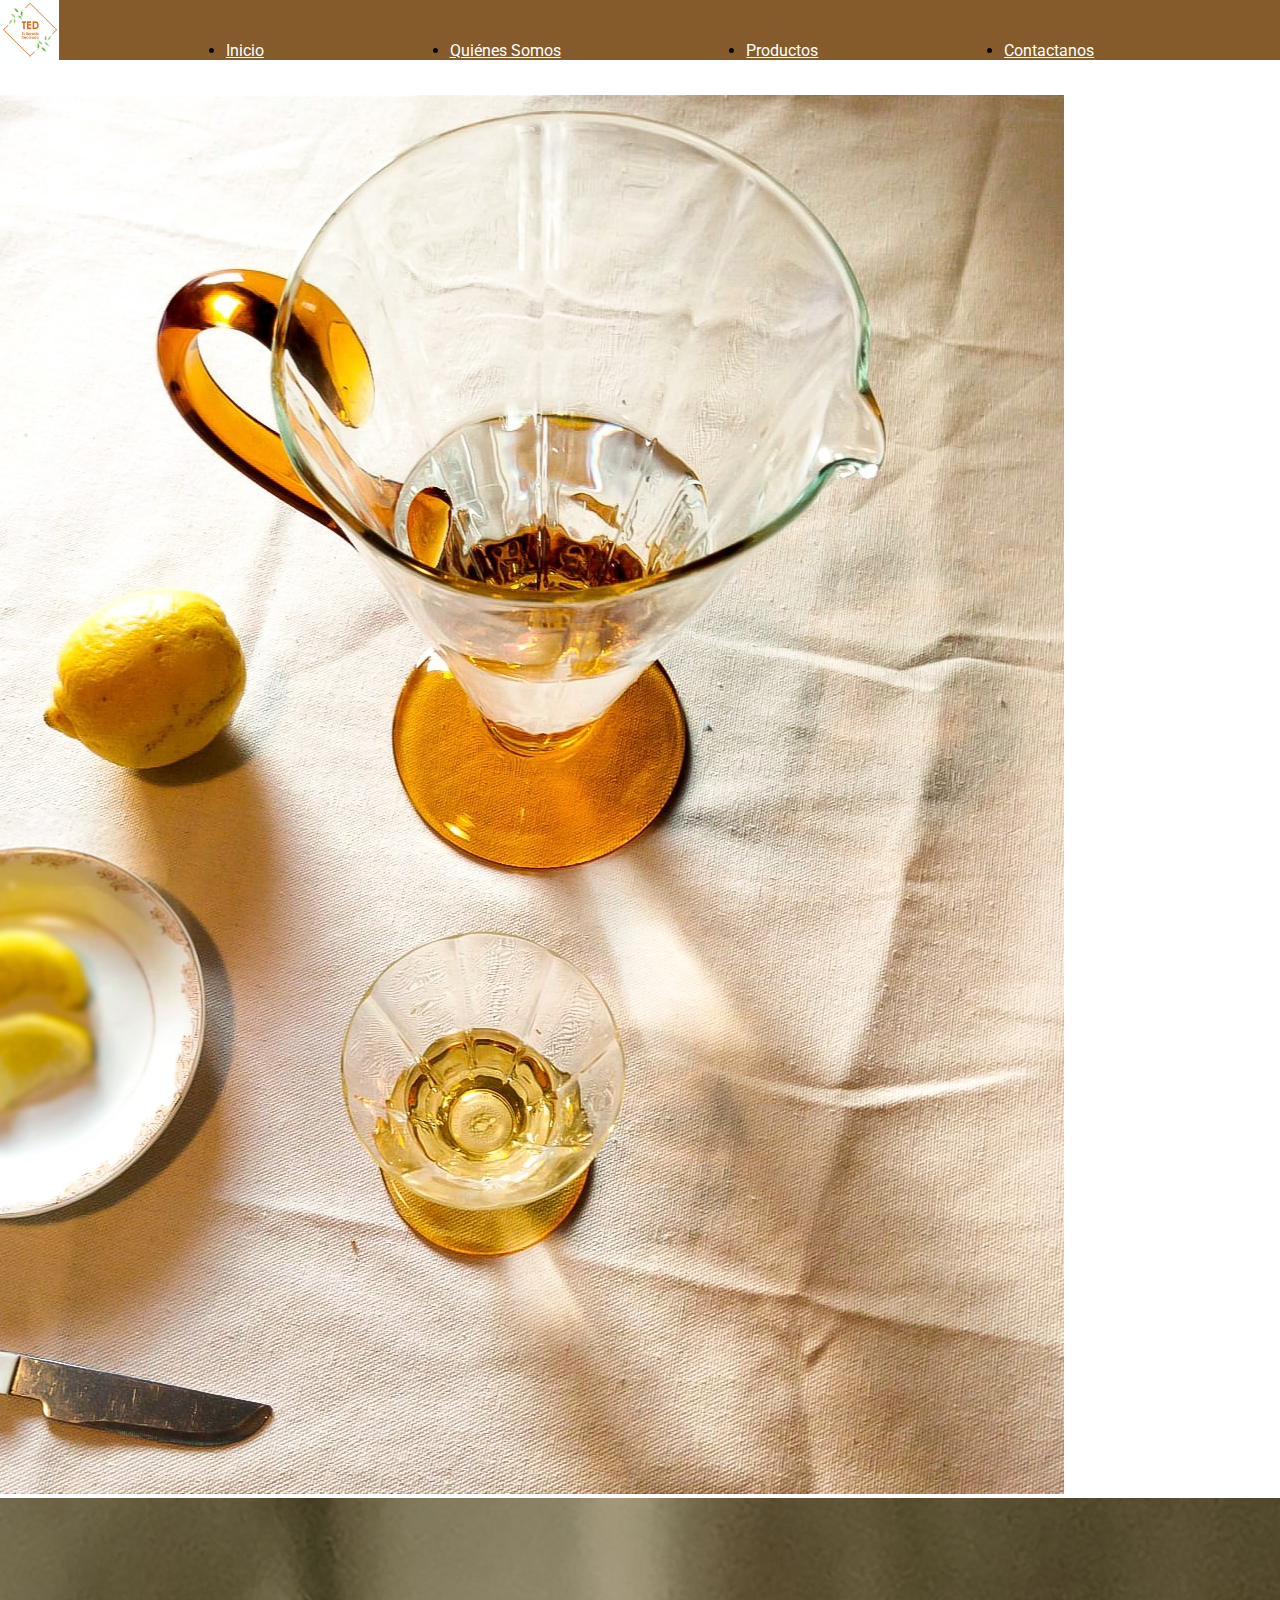
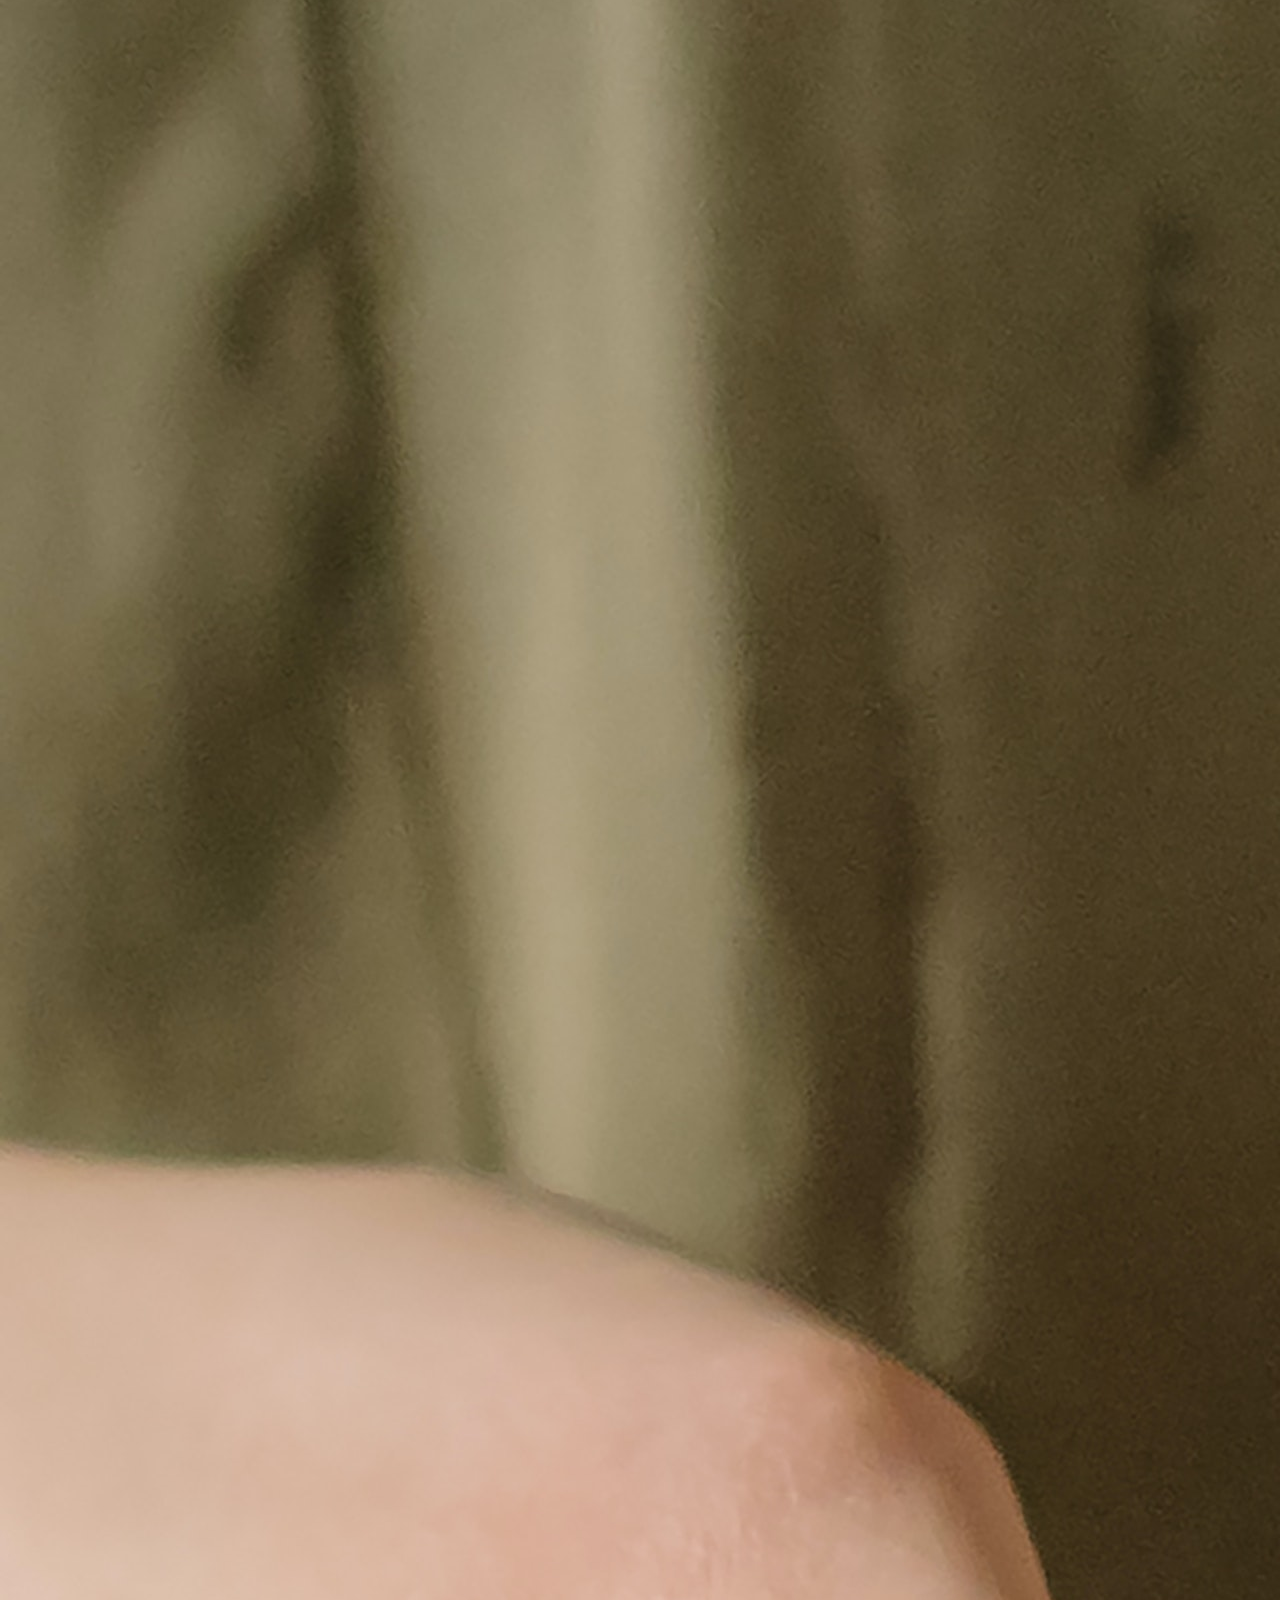
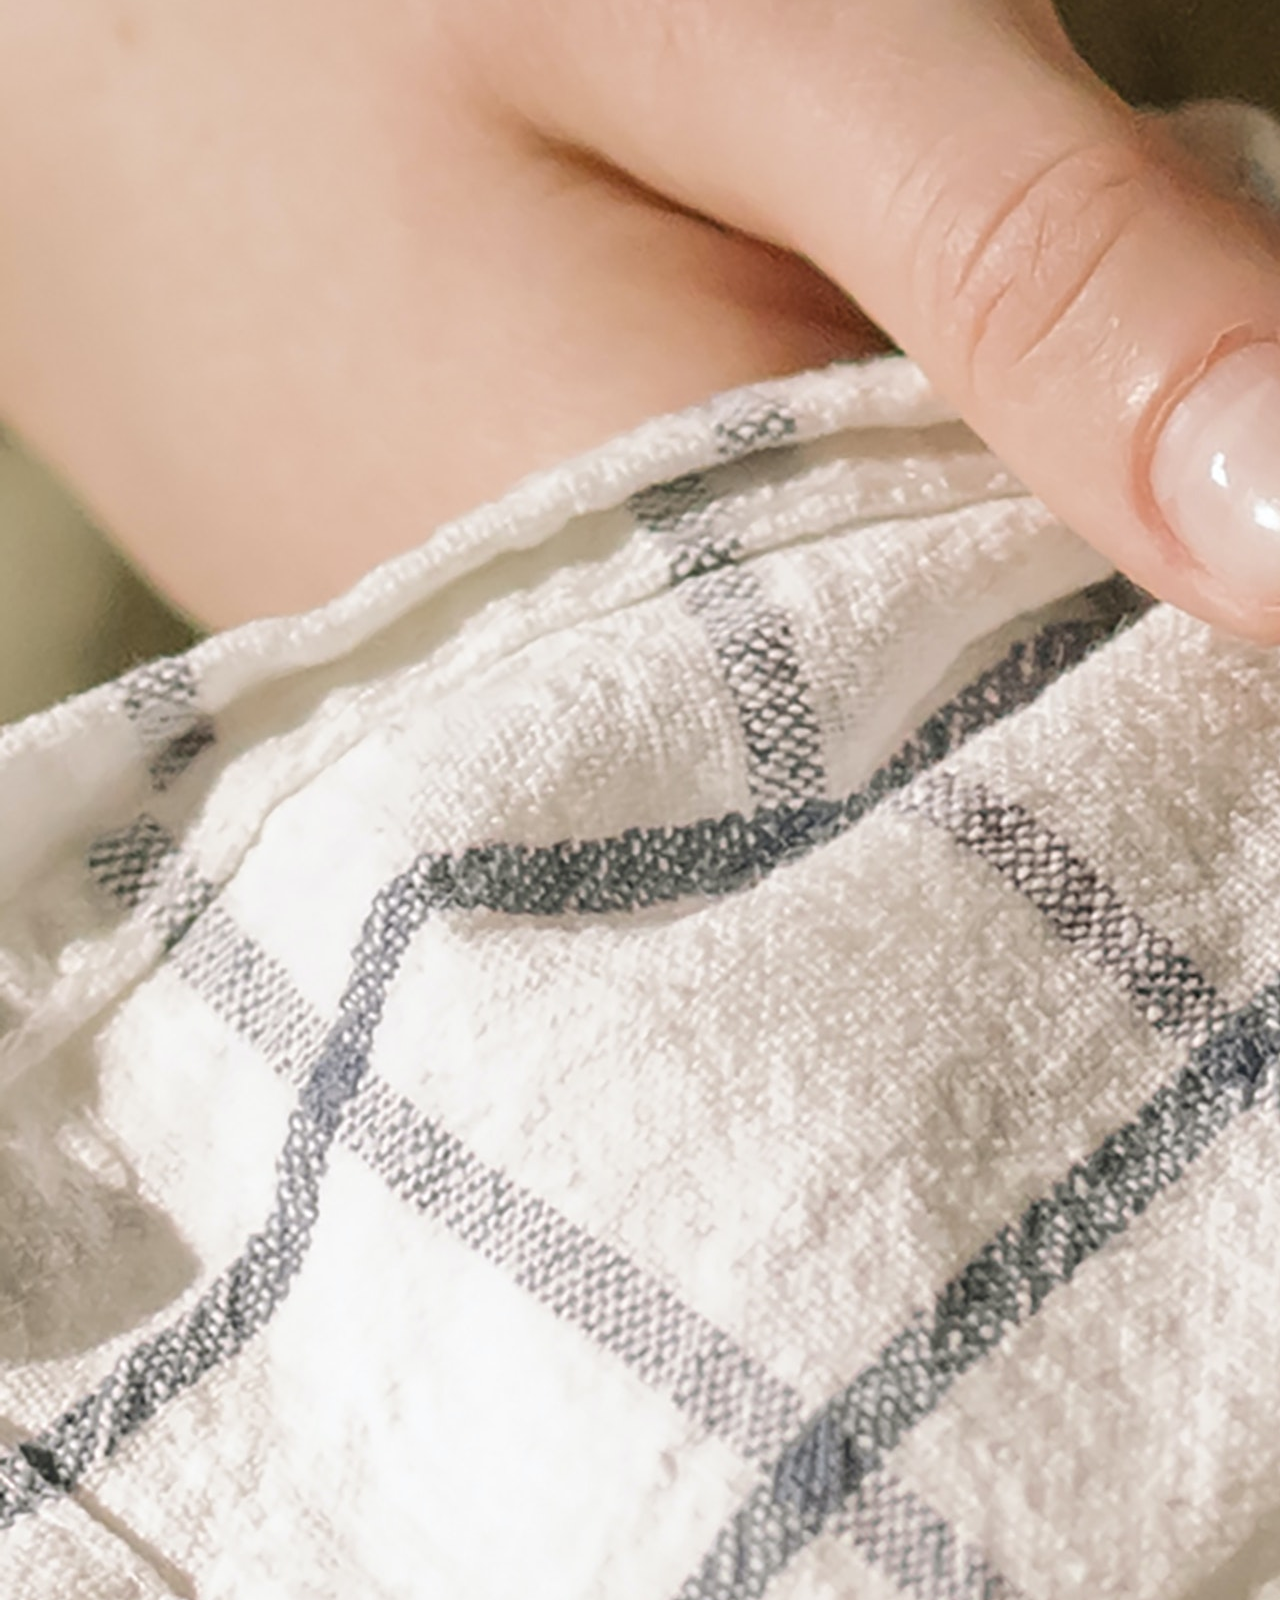
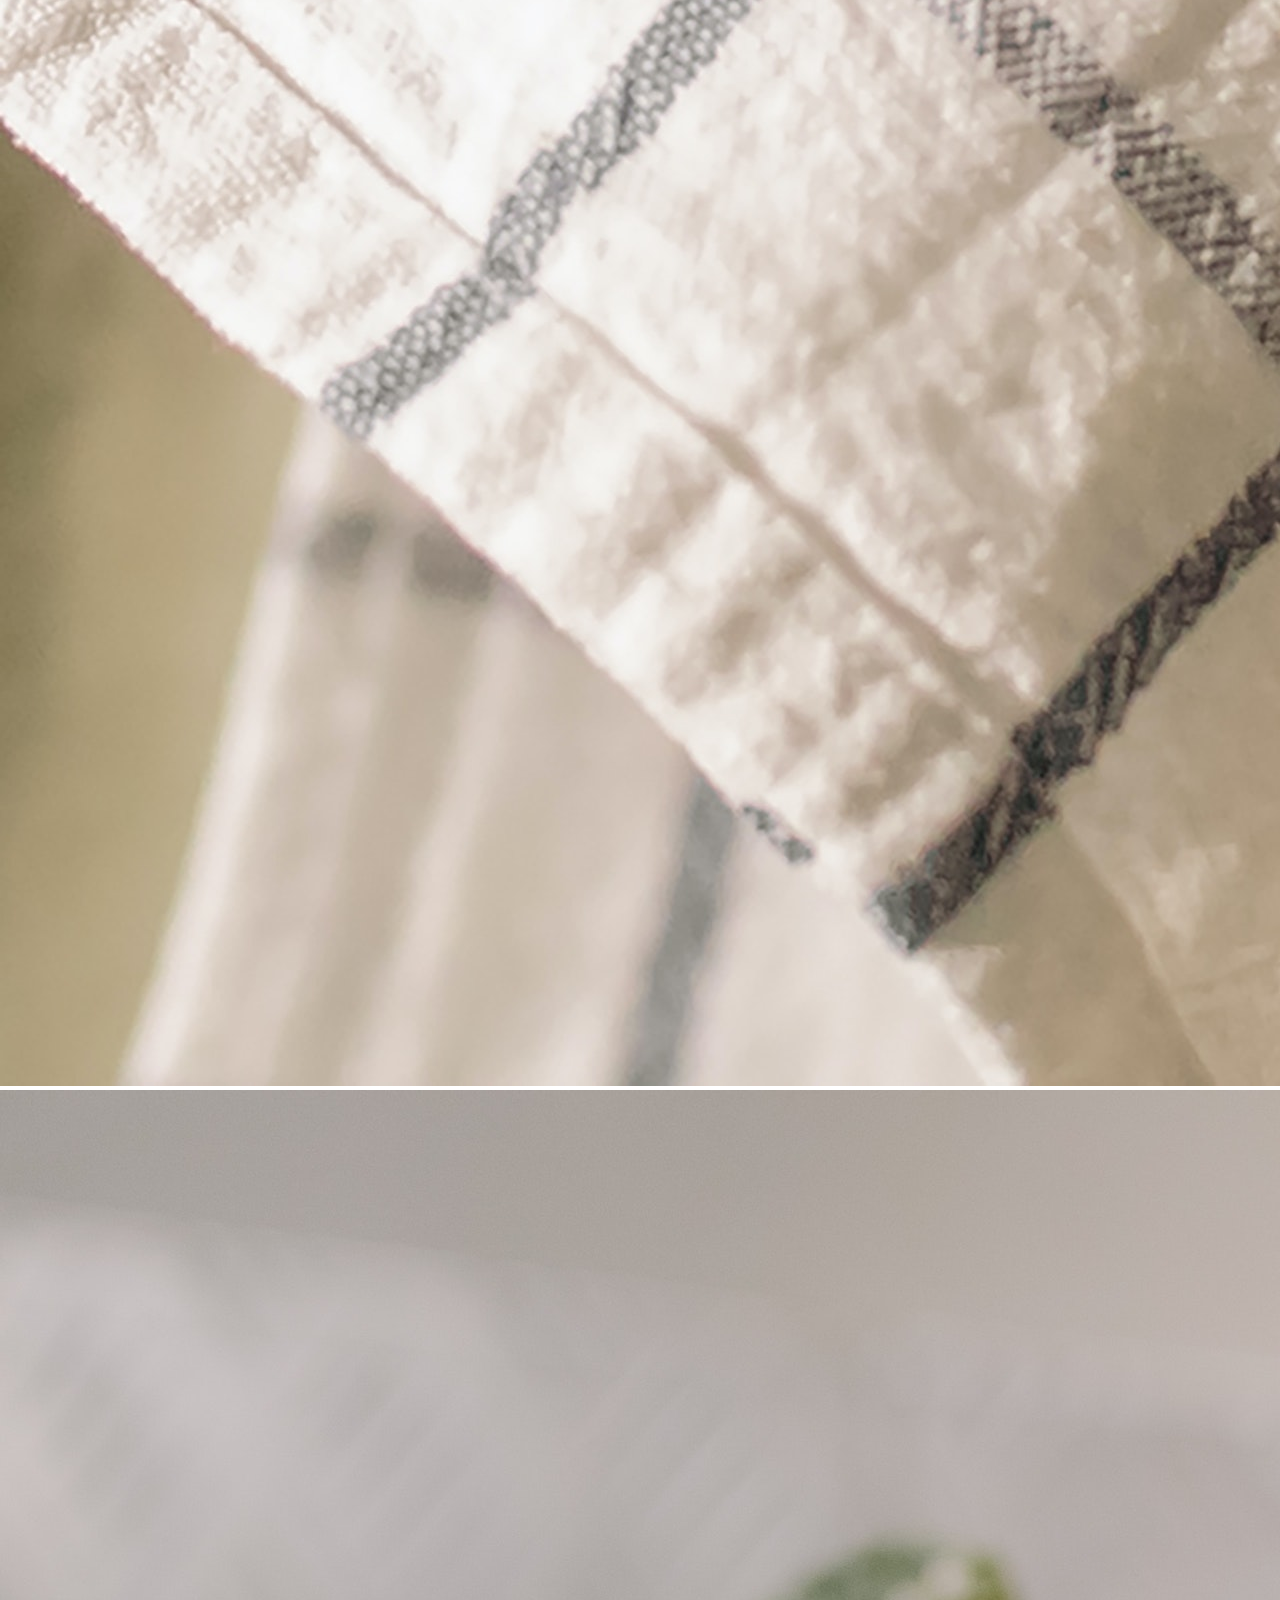
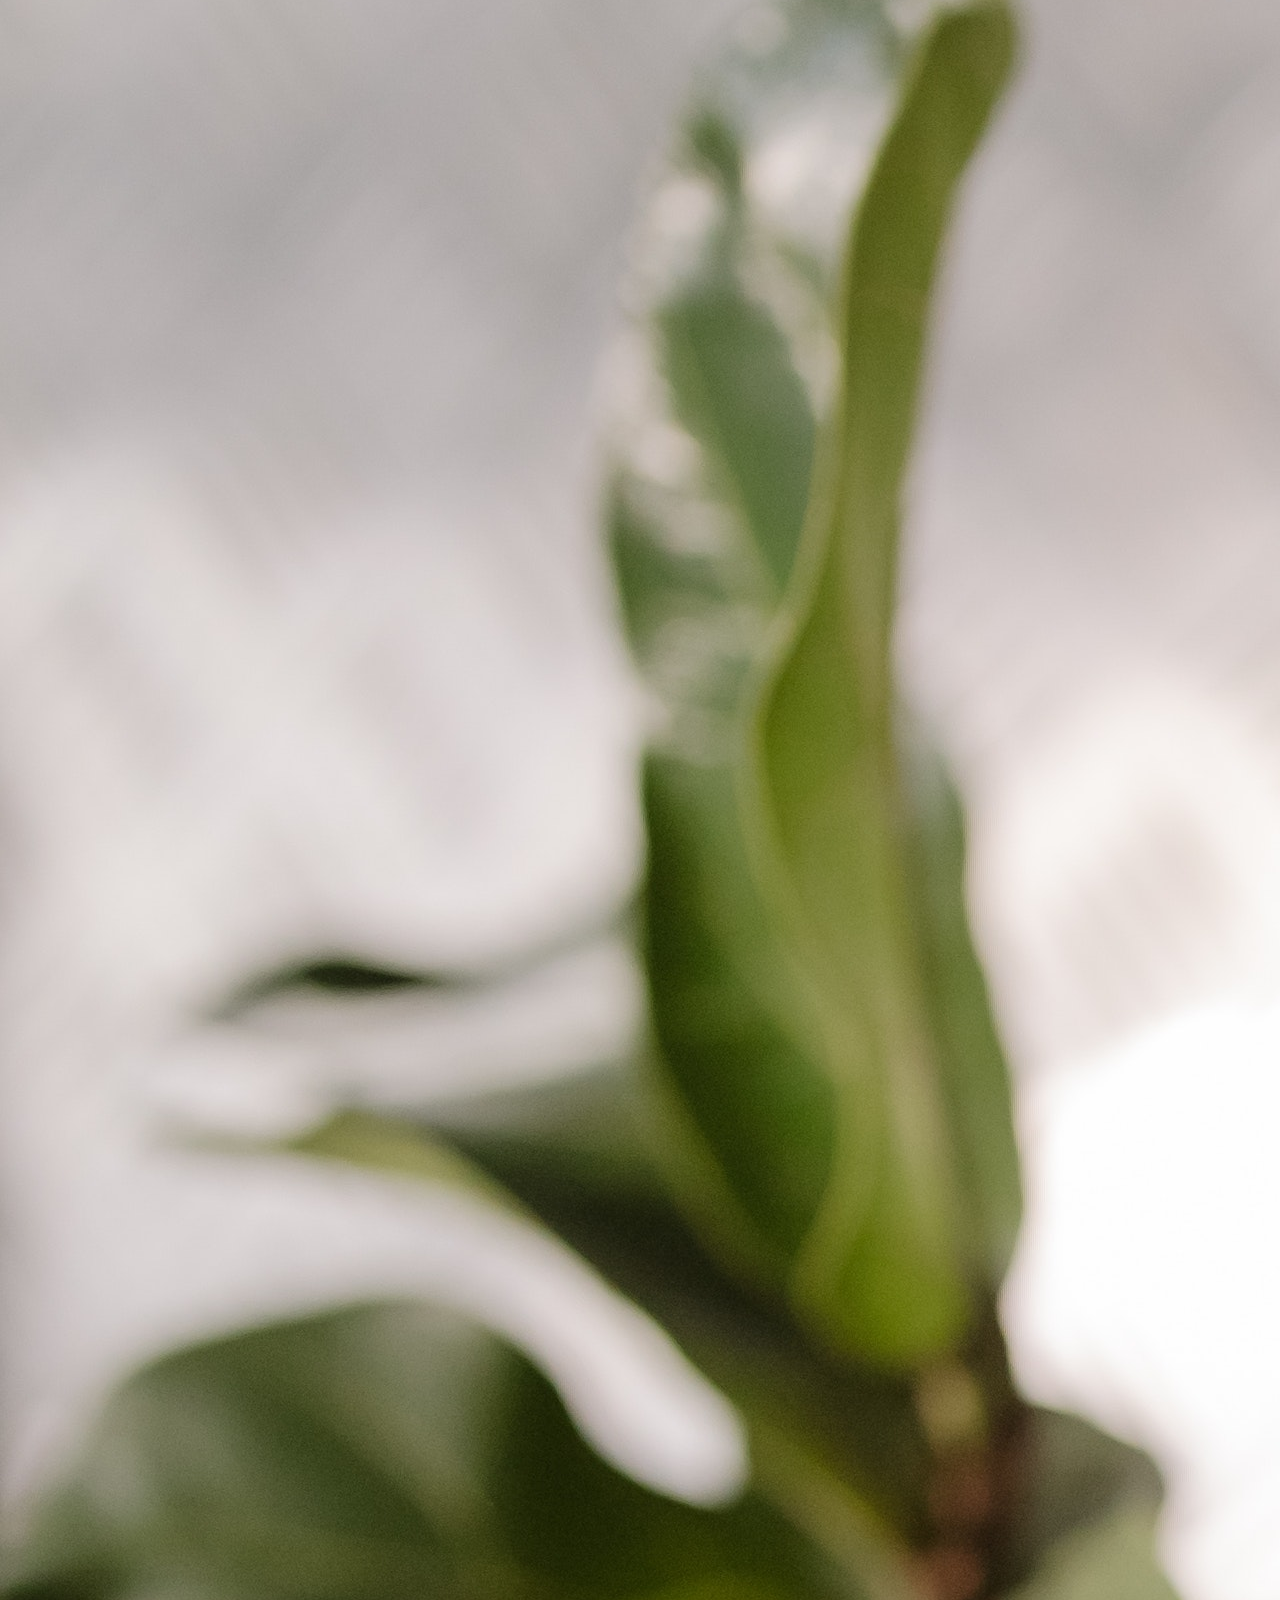
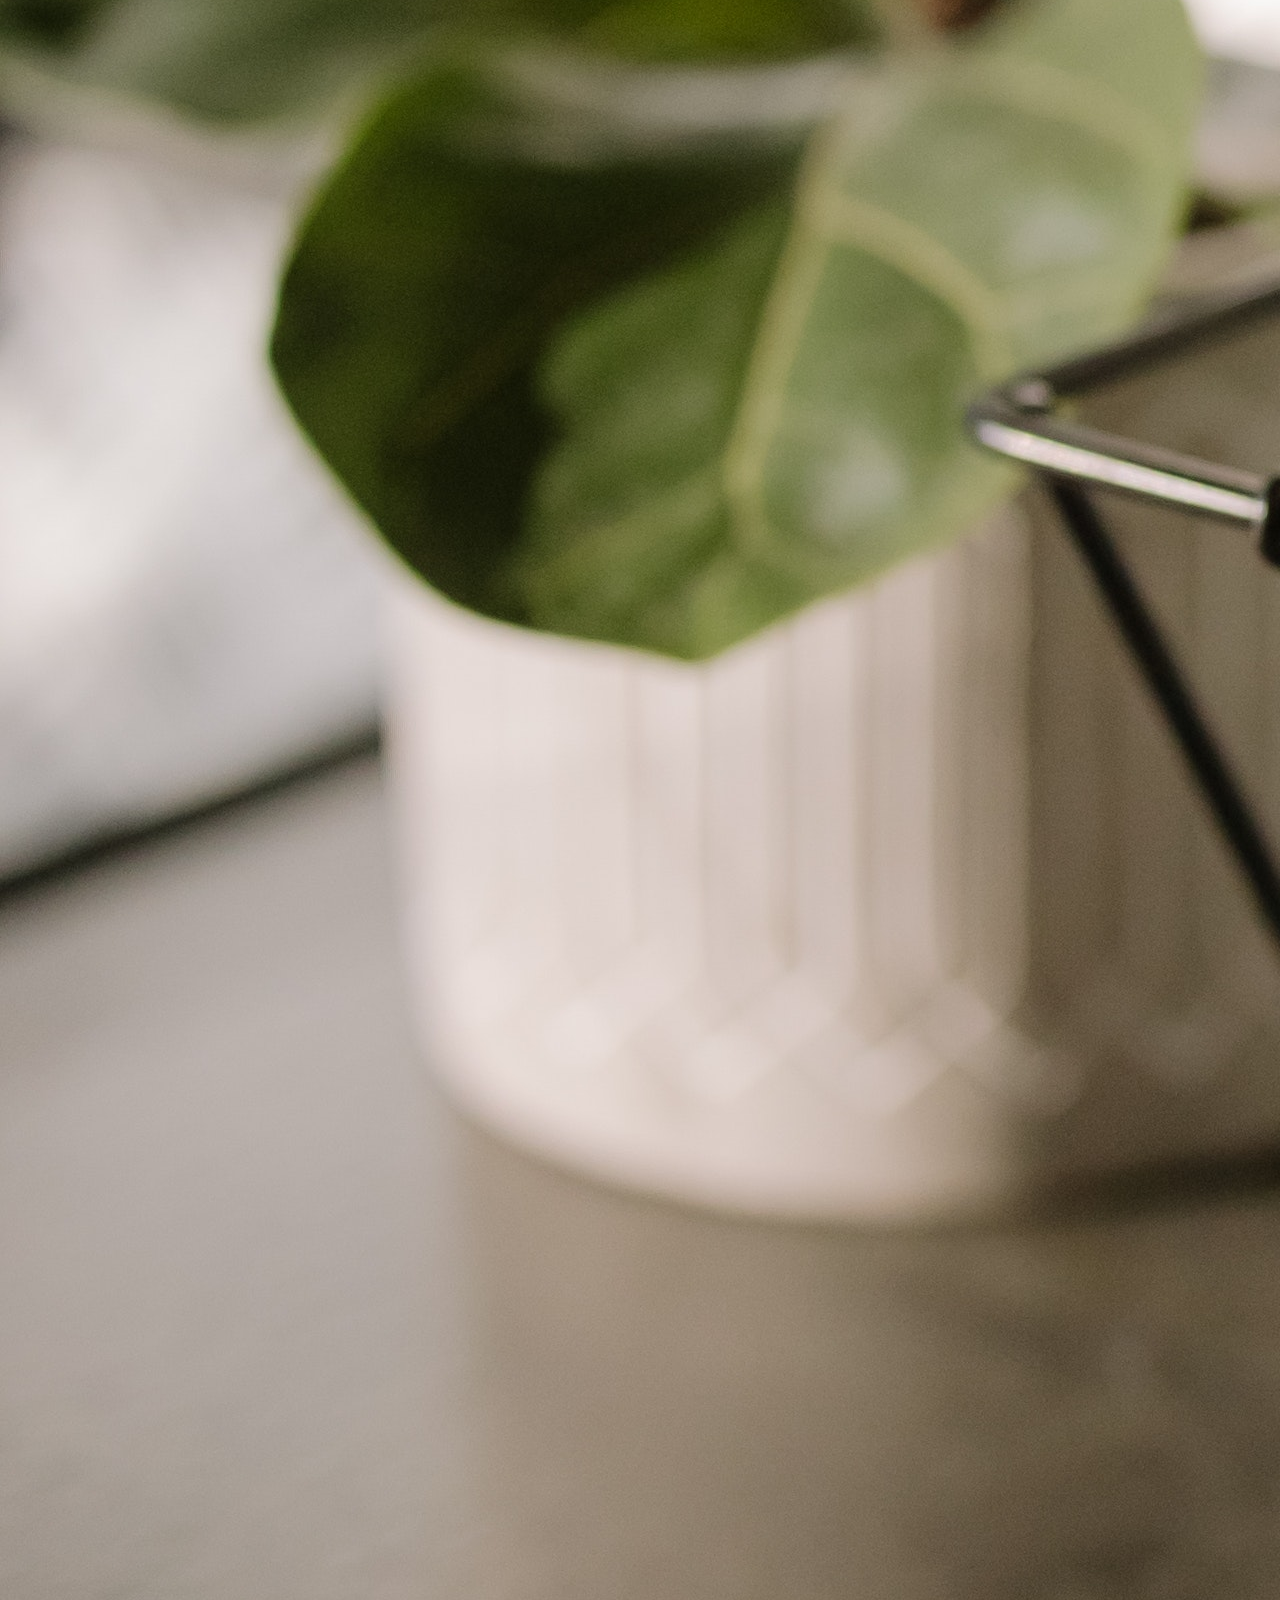
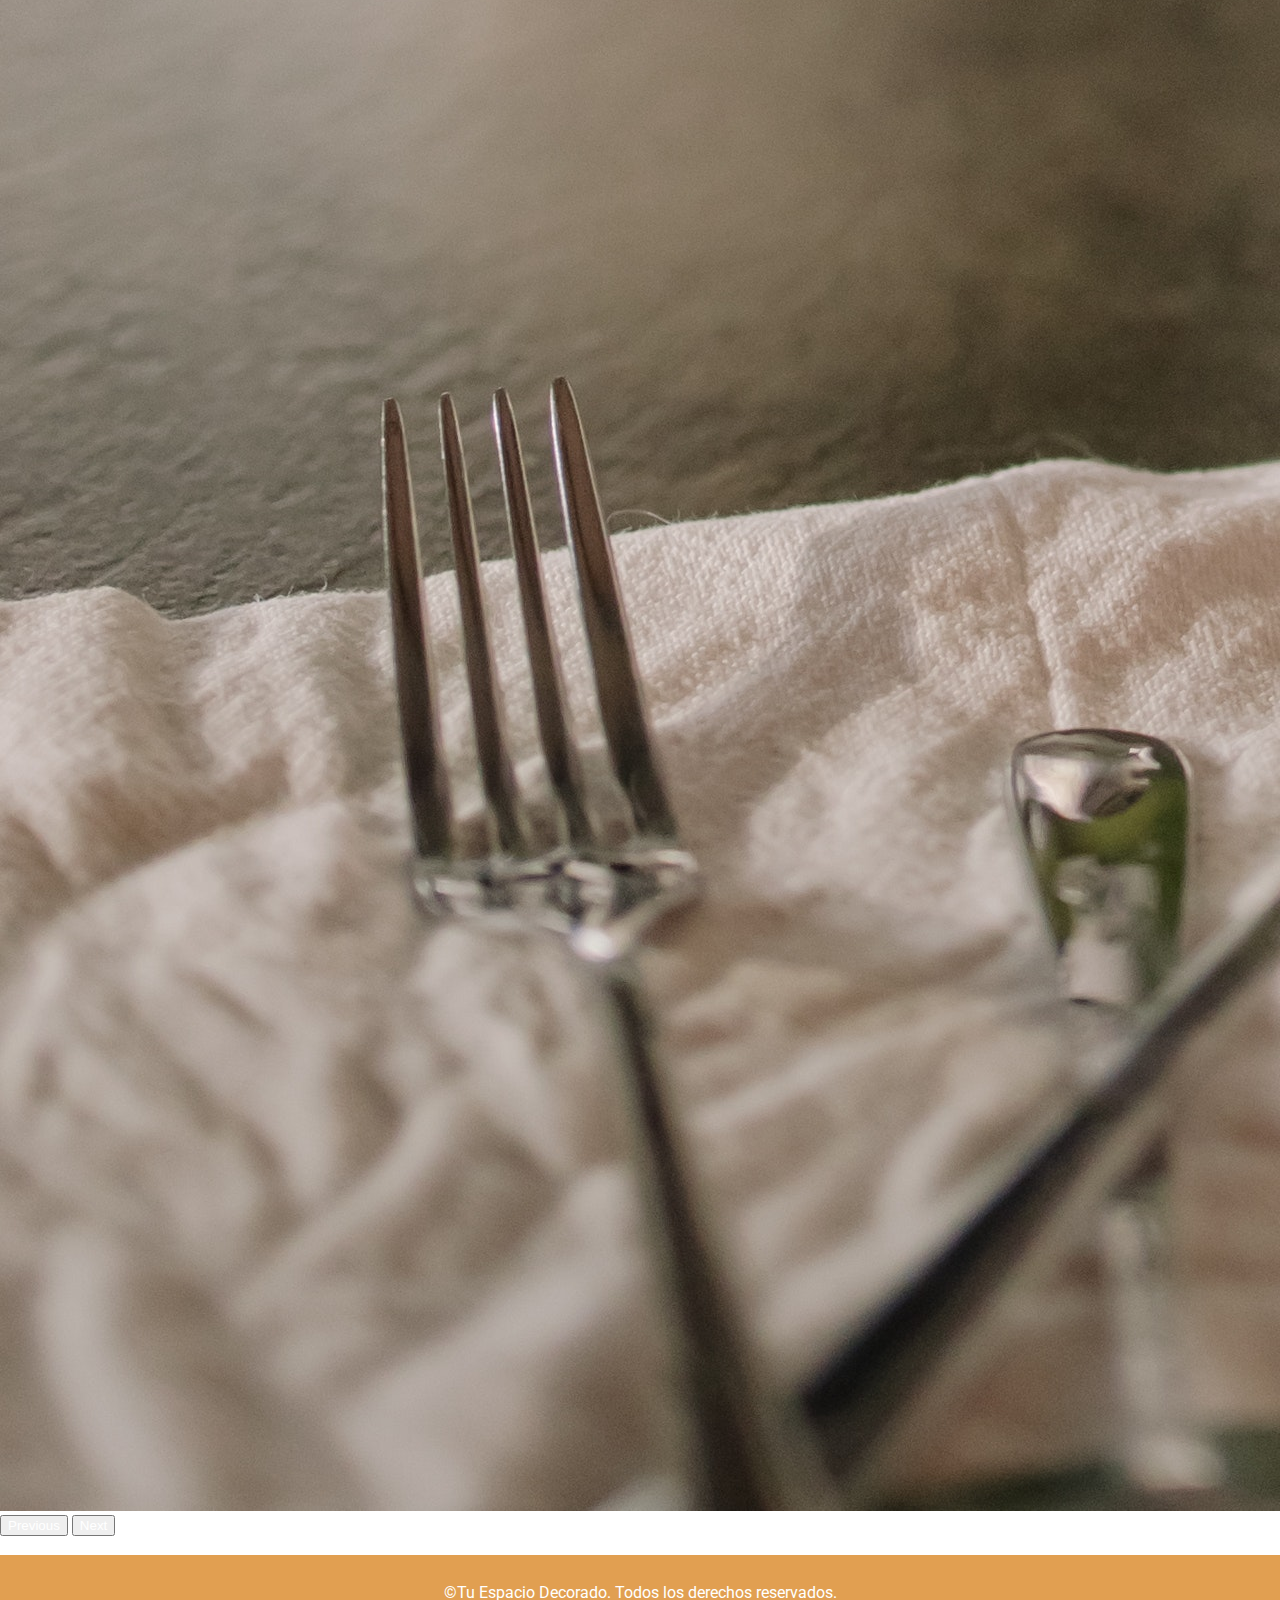
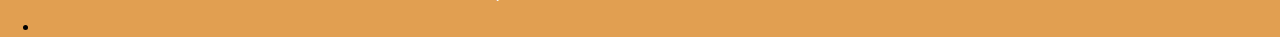
<file: index.html>
<!DOCTYPE html>
<html lang="en">
<head>
    <meta charset="UTF-8">
    <meta http-equiv="X-UA-Compatible" content="IE=edge">
    <meta name="viewport" content="width=device-width, initial-scale=1.0">
    <title>Tu Espacio Decorado</title>
    <link rel="preconnect" href="https://fonts.googleapis.com">
<link rel="preconnect" href="https://fonts.gstatic.com" crossorigin>
<link href="https://fonts.googleapis.com/css2?family=Roboto:wght@100&display=swap" rel="stylesheet">
<link href="https://cdn.jsdelivr.net/npm/bootstrap@5.1.3/dist/css/bootstrap.min.css" rel="stylesheet" integrity="sha384-1BmE4kWBq78iYhFldvKuhfTAU6auU8tT94WrHftjDbrCEXSU1oBoqyl2QvZ6jIW3" crossorigin="anonymous">    
<script src="https://cdn.jsdelivr.net/npm/bootstrap@5.0.2/dist/js/bootstrap.bundle.min.js" integrity="sha384-MrcW6ZMFYlzcLA8Nl+NtUVF0sA7MsXsP1UyJoMp4YLEuNSfAP+JcXn/tWtIaxVXM" crossorigin="anonymous"></script>
<link rel="stylesheet" href="https://use.fontawesome.com/releases/v5.15.4/css/all.css" integrity="sha384-DyZ88mC6Up2uqS4h/KRgHuoeGwBcD4Ng9SiP4dIRy0EXTlnuz47vAwmeGwVChigm" crossorigin="anonymous">
<link rel="stylesheet" href="./Estilos/estilos.css">
</head>
<body>
    <header>  
     <div class= container>
         <div class= row>

            <div class col-md-6>
            <img class=" responsive-Logo" src="./Recursos/Logo.jpeg" alt="Logo">
            <div class= "menu-bar" text-xs-rigth>
        <nav class= "container" role="menu">  
        <ul class= "menu list">
            <li>
                <a href="./index.html" >Inicio</a>
                </li>
                <li>
                <a href="./Paginas/Quienessomos.html">Quiénes Somos</a>
                </li>
                <li>
                <a href="./Paginas/productos.html">Productos</a>
                </li>
                <li>
                <a href="./Paginas/contactanos.html">Contactanos</a>
            </li>
          
        </ul>
        </nav>
    </header>
    <br>
    <main>
        <div class="container">
             <div id="carouselExampleFade" class="carousel slide carousel-fade" data-bs-ride="carousel">
             <div class="carousel-inner">
             <div class="carousel-item active" data-bs-interval="10000">
             <img src="./Recursos/jarra.jpg" class="d-block w-100" alt="first slide">
             </div>
             <div class="carousel-item" data-bs-interval="2000">
             <img src="./Recursos/vaso.jpg" class="d-block w-100" alt="second slide">
             </div>
             <div class="carousel-item">
             <img src="./Recursos/vasosbis.jpg" class="d-block w-100" alt="third slide">
             </div>
             </div>
             <button class="carousel-control-prev" type="button" data-bs-target="#carouselExampleFade" data-bs-slide="prev">
             <span class="carousel-control-prev-icon" aria-hidden="true"></span>
             <span class="visually-hidden">Previous</span>
             </button>
             <button class="carousel-control-next" type="button" data-bs-target="#carouselExampleFade" data-bs-slide="next">
             <span class="carousel-control-next-icon" aria-hidden="true"></span>
             <span class="visually-hidden">Next</span>
            </button>
          </div>
        </div>
    </main>  
    <br>
        <footer>
            <div class= "container">
                <footer class="d-flex flex-wrap justify-content-between align-items-center py-3 my-4 border-top">
            <div class="col-md-4 d-flex align-items-center">
                <svg class="bi" width="30" height="24"><use href="#bootstrap"></use></svg>
              </a>
              <span class="text-muted">©Tu Espacio Decorado. Todos los derechos reservados.</span>
            </div>
            <ul class="nav col-md-4 justify-content-end list-unstyled d-flex">
                <li class= "list-inline-items">
                <i class="fab fa-facebook"></i>
                <i class="fab fa-instagram"></i>
                </li>
            </ul>
        </footer>
</body>
</html>
</file>
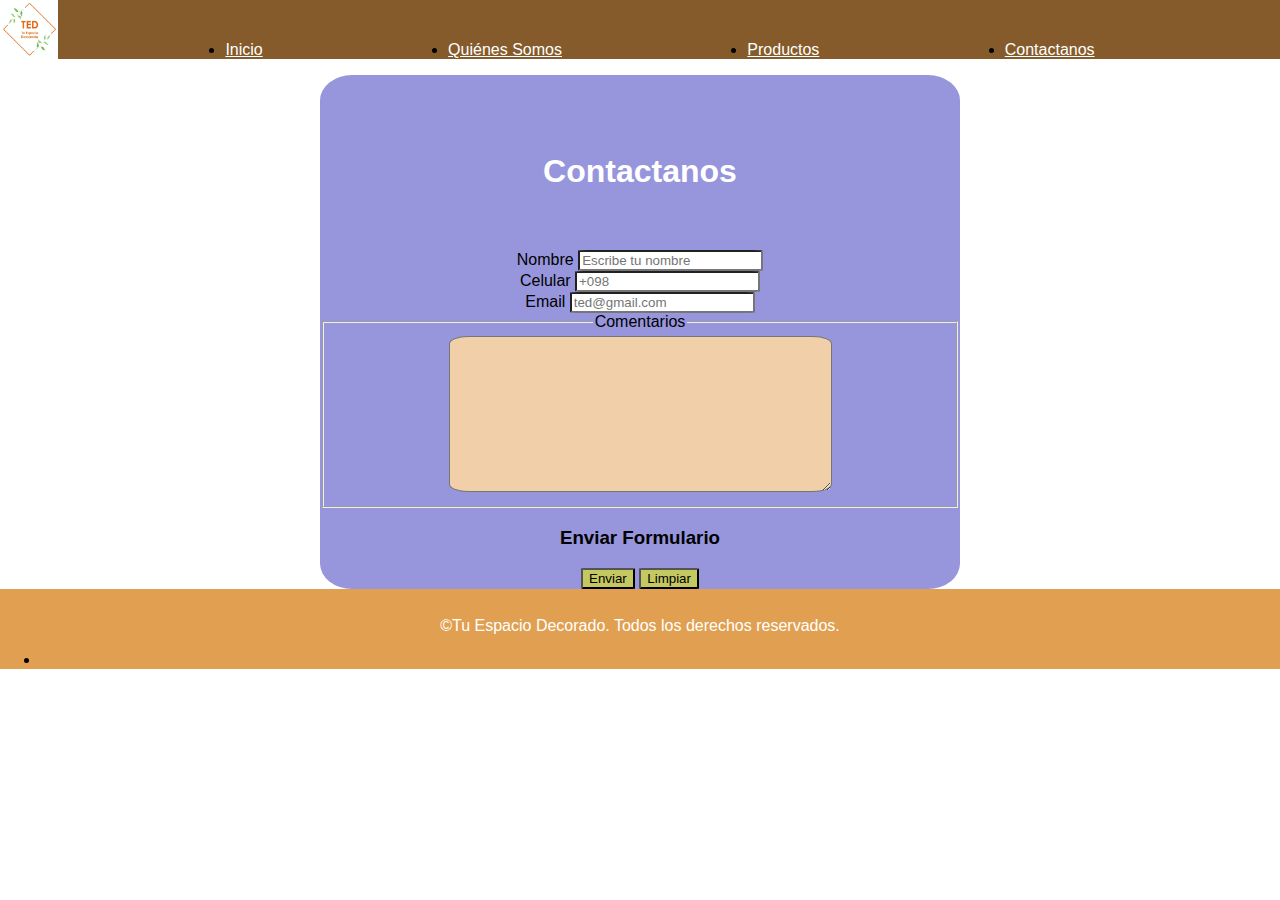
<file: Paginas/contactanos.html>
<!DOCTYPE html>
<html lang="en">
<head>
    <meta charset="UTF-8">
    <meta http-equiv="X-UA-Compatible" content="IE=edge">
    <meta name="viewport" content="width=device-width, initial-scale=1.0">
    <title>Tu Espacio Decorado</title>
    <link rel="preconnect" href="https://fonts.googleapis.com">
<link rel="preconnect" href="https://fonts.gstatic.com" crossorigin>
<link href="https://fonts.googleapis.com/css2?family=Anton&family=Maven+Pro:wght@400;900&family=Mukta:wght@200;400;800&family=Oswald:wght@200;500&family=Outfit:wght@700&family=Poppins:ital,wght@1,200&display=swap" rel="stylesheet">
<link href="https://cdn.jsdelivr.net/npm/bootstrap@5.1.3/dist/css/bootstrap.min.css" rel="stylesheet" integrity="sha384-1BmE4kWBq78iYhFldvKuhfTAU6auU8tT94WrHftjDbrCEXSU1oBoqyl2QvZ6jIW3" crossorigin="anonymous">    
<link rel="stylesheet" href="https://use.fontawesome.com/releases/v5.15.4/css/all.css" integrity="sha384-DyZ88mC6Up2uqS4h/KRgHuoeGwBcD4Ng9SiP4dIRy0EXTlnuz47vAwmeGwVChigm" crossorigin="anonymous">
<link rel="stylesheet" href="../Estilos/estilos.css"
</head>
<body>
    <header>  
        <div class= container>
            <div class= row>
            <div class col-md-6>
               <img class=" responsive-Logo" src="../Recursos/Logo.jpeg" alt="Logo">
               <div class= "menu-bar" text-xs-rigth>
           <nav class= "container" role="menu">  
           <ul class= "menu list">
               <li>
                   <a href="../index.html">Inicio</a>
                   </li>
                   <li>
                   <a href="./Quienessomos.html">Quiénes Somos</a>
                   </li>
                   <li>
                   <a href="./productos.html">Productos</a>
                   </li>
                   <li>
                   <a href="./contactanos.html">Contactanos</a>
               </li>
             </ul>
           </nav>
       </header>
    <main>
        <div class="container">
        <form action="" class="">
            <br>
        <h1>Contactanos</h1> 
        <div class= "form-group">
        <label for="nombre_apellido">Nombre</label>
        <input class="form-control" class="form-control" type="nombre_apellido" value="" placeholder="Escribe tu nombre">
        </div>
        <div class= "form-group">
        <label for="celular">Celular</label>
        <input class="form-control" type="celular" value="" placeholder="+098">
        </div>
        <div> 
        <label for="email">Email</label>
        <input class="form-control" type="email" value="" placeholder="ted@gmail.com"> 
        </div>
        <div class= "form-group">
        <fieldset>
            <legend>Comentarios</legend>
            <textarea class="form-control" name="Comentarios" id="text" cols="45" rows="10"></textarea>
        </fieldset>
        <div class= "form-group">
        <h3>Enviar Formulario</h3>
        <input type="submit" class= "btn" value="Enviar">
        <input type="reset" class= "btn" value="Limpiar">
        </div>
    </form>
        </div>
</main>
<footer>
    <div class= "container">
        <footer class="d-flex flex-wrap justify-content-between align-items-center py-3 my-4 border-top">
    <div class="col-md-4 d-flex align-items-center">
        <svg class="bi" width="30" height="24"><use xlink:href="#bootstrap"></use></svg>
      </a>
      <span class="text-muted">©Tu Espacio Decorado. Todos los derechos reservados.</span>
    </div>
    <ul class="nav col-md-4 justify-content-end list-unstyled d-flex">
        <li class= "list-inline-items">
        <i class="fab fa-facebook"></i>
        <i class="fab fa-instagram"></i>
        </li>
    </ul>
</footer>
</body>
</html>
</file>
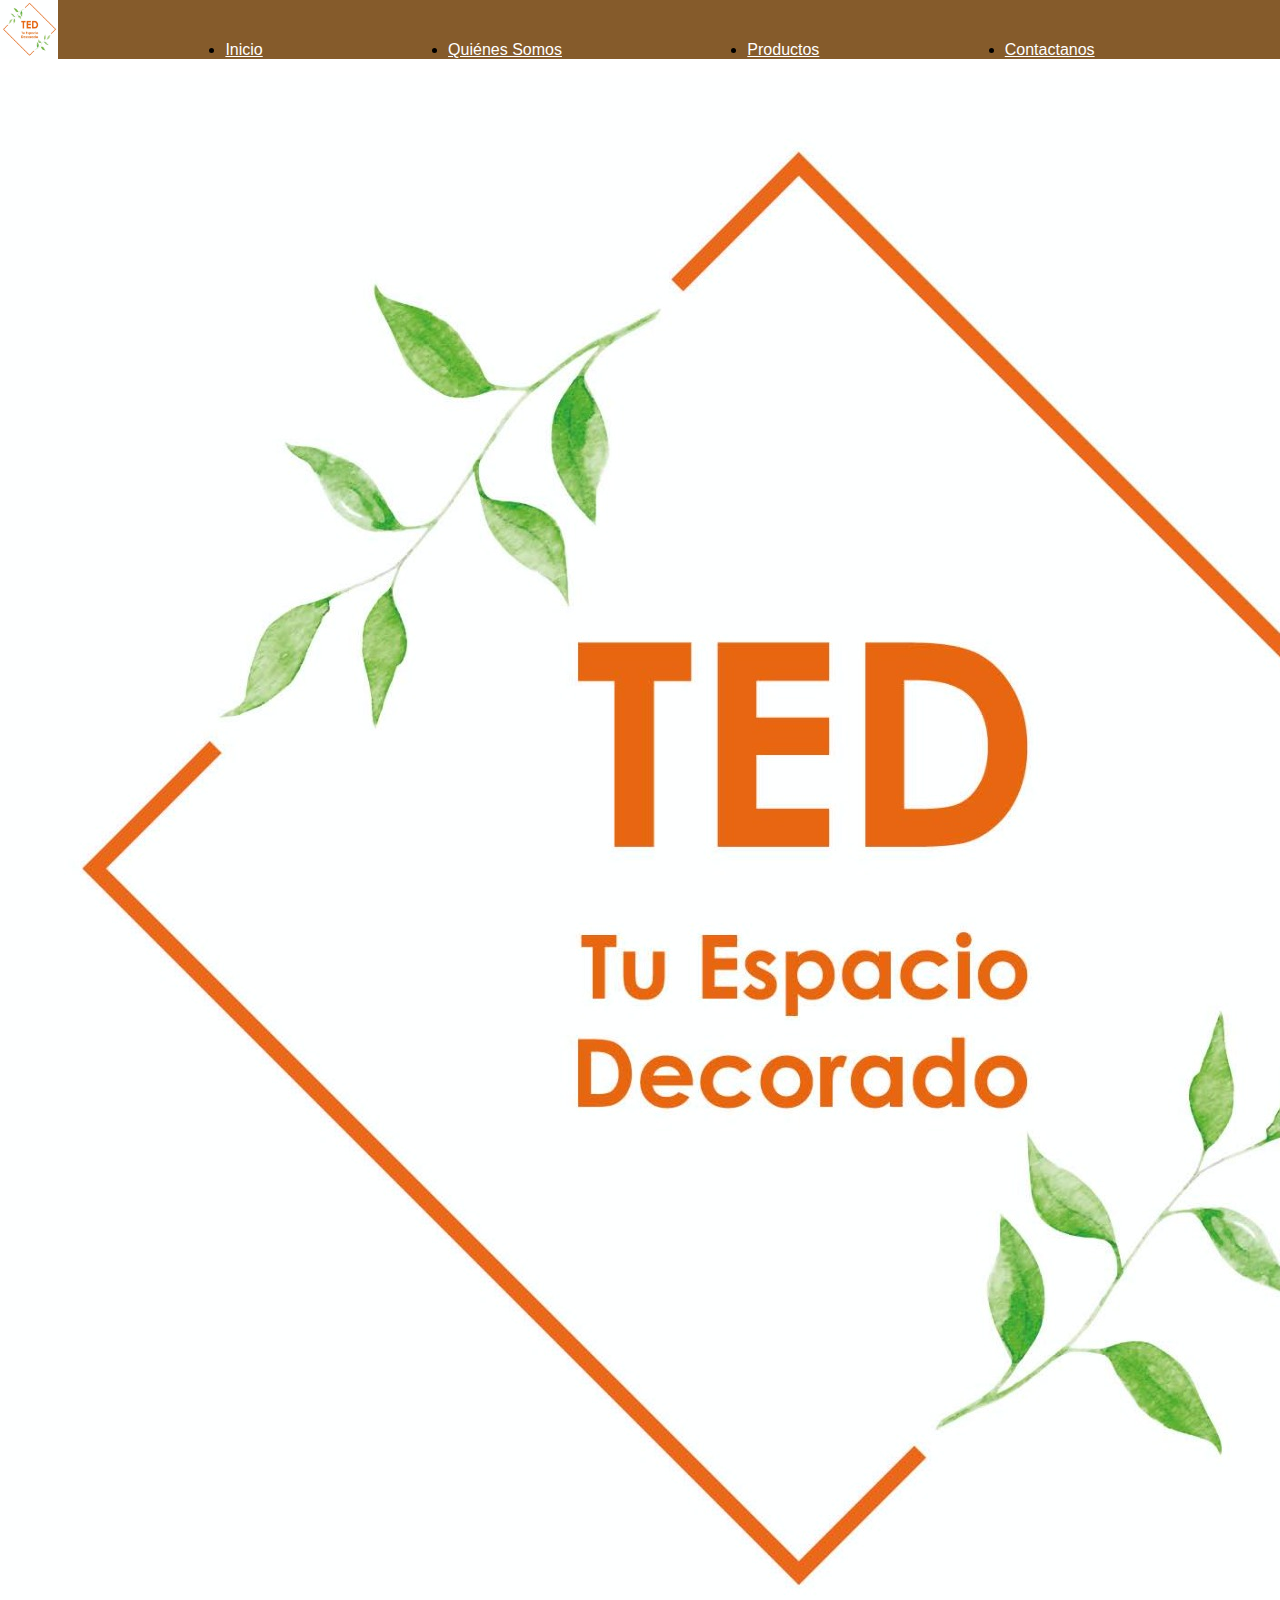
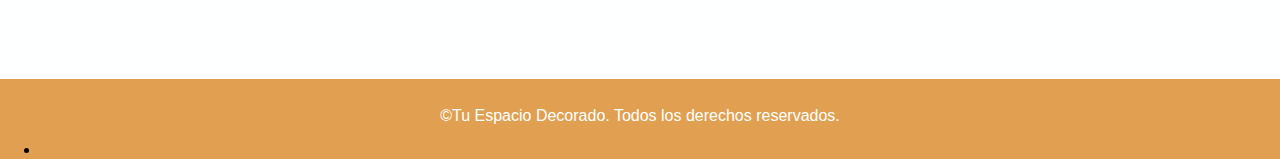
<file: Paginas/inicio.html>
<!DOCTYPE html>
<html lang="en">
<head>
    <meta charset="UTF-8">
    <meta http-equiv="X-UA-Compatible" content="IE=edge">
    <meta name="viewport" content="width=device-width, initial-scale=1.0">
    <title>Tu Espacio Decorado</title>
    <link rel="preconnect" href="https://fonts.googleapis.com">
    <link rel="preconnect" href="https://fonts.googleapis.com">
    <link rel="preconnect" href="https://fonts.gstatic.com" crossorigin>
    <link href="https://fonts.googleapis.com/css2?family=Anton&family=Maven+Pro:wght@400;900&family=Mukta:wght@200;400;800&family=Oswald:wght@200;500&family=Outfit:wght@700&family=Poppins:ital,wght@1,200&display=swap" rel="stylesheet">
    <link href="https://cdn.jsdelivr.net/npm/bootstrap@5.1.3/dist/css/bootstrap.min.css" rel="stylesheet" integrity="sha384-1BmE4kWBq78iYhFldvKuhfTAU6auU8tT94WrHftjDbrCEXSU1oBoqyl2QvZ6jIW3" crossorigin="anonymous">    
    <link rel="stylesheet" href="https://use.fontawesome.com/releases/v5.15.4/css/all.css" integrity="sha384-DyZ88mC6Up2uqS4h/KRgHuoeGwBcD4Ng9SiP4dIRy0EXTlnuz47vAwmeGwVChigm" crossorigin="anonymous">
    <link rel="stylesheet" href="../Estilos/estilos.css"
</head>
<body>
    <header>  
        <div class= container>
            <div class= row>
            <div class col-md-6>
               <img class=" responsive-Logo" src="../Recursos/Logo.jpeg" alt="Logo">
               <div class= "menu-bar" text-xs-rigth>
           <nav class= "container" role="menu">  
           <ul class= "menu list">
               <li>
                   <a href="../index.html">Inicio</a>
                   </li>
                   <li>
                   <a href="./Quienessomos.html">Quiénes Somos</a>
                   </li>
                   <li>
                   <a href="./productos.html">Productos</a>
                   </li>
                   <li>
                   <a href="./contactanos.html">Contactanos</a>
               </li>
             </ul>
           </nav>
       </header>
    <main>
        <div class="Contenedor">
<img src="../Recursos/Logo.jpeg" alt="Tu Espacio Decorado"
        </div>
    </main>  
    <footer>
        <div class= "container">
            <footer class="d-flex flex-wrap justify-content-between align-items-center py-3 my-4 border-top">
        <div class="col-md-4 d-flex align-items-center">
            <svg class="bi" width="30" height="24"><use xlink:href="#bootstrap"></use></svg>
          </a>
          <span class="text-muted">©Tu Espacio Decorado. Todos los derechos reservados.</span>
        </div>
        <ul class="nav col-md-4 justify-content-end list-unstyled d-flex">
            <li class= "list-inline-items">
            <i class="fab fa-facebook"></i>
            <i class="fab fa-instagram"></i>
            </li>
        </ul>
    </footer>
</body>
</html>
</file>
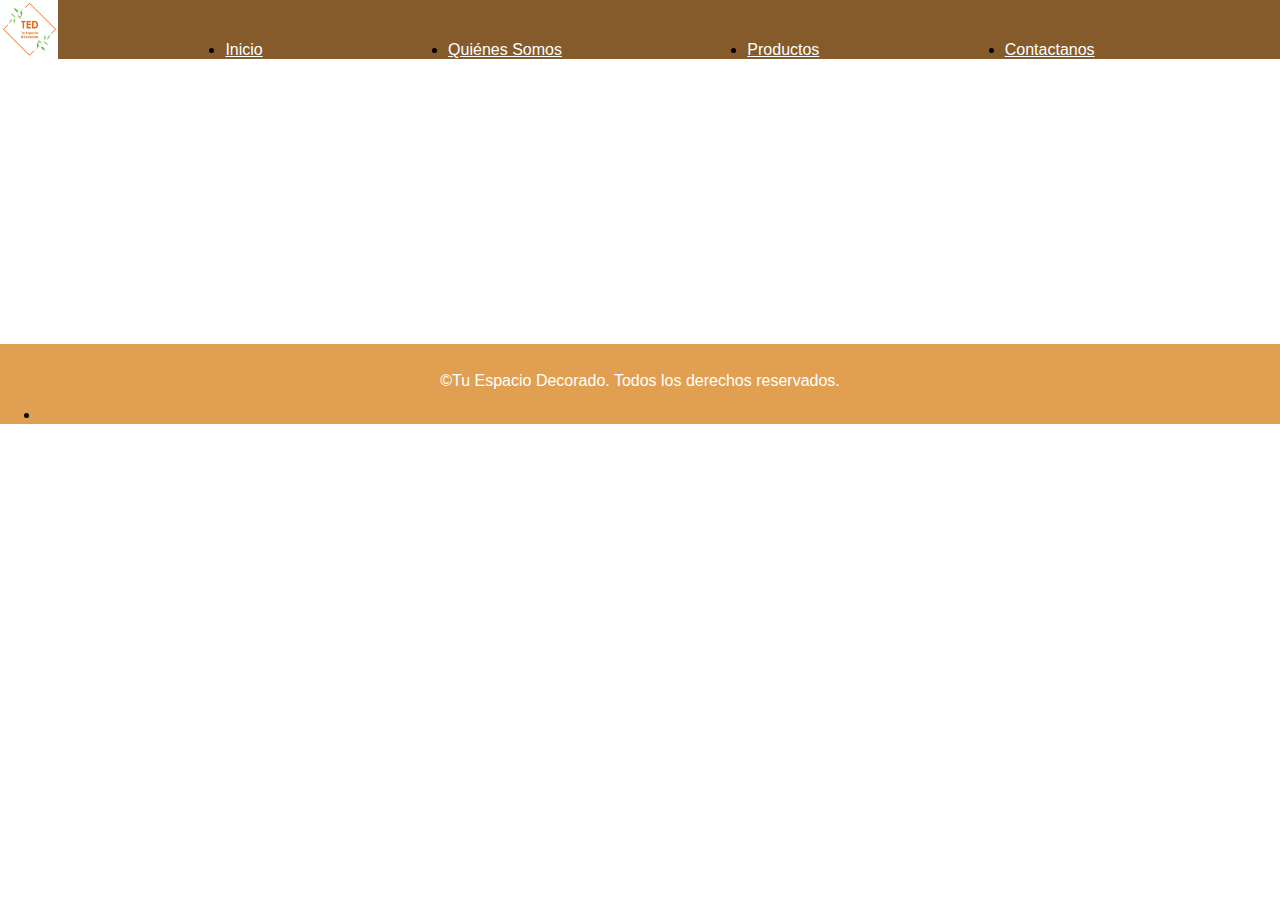
<file: Paginas/productos.html>
<!DOCTYPE html>
<html lang="en">
<head>
    <meta charset="UTF-8">
    <meta http-equiv="X-UA-Compatible" content="IE=edge">
    <meta name="viewport" content="width=device-width, initial-scale=1.0">
    <title>Productos</title>
    <link rel="preconnect" href="https://fonts.googleapis.com">
<link rel="preconnect" href="https://fonts.gstatic.com" crossorigin>
<link href="https://fonts.googleapis.com/css2?family=Anton&family=Maven+Pro:wght@400;900&family=Mukta:wght@200;400;800&family=Oswald:wght@200;500&family=Outfit:wght@700&family=Poppins:ital,wght@1,200&display=swap" rel="stylesheet">
<link href="https://cdn.jsdelivr.net/npm/bootstrap@5.1.3/dist/css/bootstrap.min.css" rel="stylesheet" integrity="sha384-1BmE4kWBq78iYhFldvKuhfTAU6auU8tT94WrHftjDbrCEXSU1oBoqyl2QvZ6jIW3" crossorigin="anonymous">    
<link rel="stylesheet" href="https://use.fontawesome.com/releases/v5.15.4/css/all.css" integrity="sha384-DyZ88mC6Up2uqS4h/KRgHuoeGwBcD4Ng9SiP4dIRy0EXTlnuz47vAwmeGwVChigm" crossorigin="anonymous">
<link rel="stylesheet" href="../Estilos/estilos.css"
</head>
<body>
    <header>  
        <div class= container>
            <div class= row>
            <div class col-md-6>
               <img class=" responsive-Logo" src="../Recursos/Logo.jpeg" alt="Logo">
               <div class= "menu-bar" text-xs-rigth>
           <nav class= "container" role="menu">  
           <ul class= "menu list">
               <li>
                   <a href="../index.html">Inicio</a>
                   </li>
                   <li>
                   <a href="./Quienessomos.html">Quiénes Somos</a>
                   </li>
                   <li>
                   <a href="./productos.html">Productos</a>
                   </li>
                   <li>
                   <a href="./contactanos.html">Contactanos</a>
               </li>
             </ul>
           </nav>
       </header>
    <main>
        <br>
        <h1>Nuestros Productos</h1>
        <br>
    </main>  
    <footer>
        <div class= "container">
            <footer class="d-flex flex-wrap justify-content-between align-items-center py-3 my-4 border-top">
        <div class="col-md-4 d-flex align-items-center">
            <svg class="bi" width="30" height="24"><use xlink:href="#bootstrap"></use></svg>
          </a>
          <span class="text-muted">©Tu Espacio Decorado. Todos los derechos reservados.</span>
        </div>
        <ul class="nav col-md-4 justify-content-end list-unstyled d-flex">
            <li class= "list-inline-items">
            <i class="fab fa-facebook"></i>
            <i class="fab fa-instagram"></i>
            </li>
        </ul>
    </footer>
</body>
</html>
</file>
<file: Estilos/estilos.css>
html {
    height: 100%;
}
body{
    margin: 0%;
    padding: 0%;
    font-family: 'Roboto', sans-serif;
}
header{
   margin-top: 0%;
   padding-top: 25px;
    position: sticky;
    width: 100%;
    background-color: #855B2B;
    height: 10%;
}   
nav ul{
    display:flex; 
    justify-content: space-evenly;
    text-decoration: none;
 }
 nav ul li a{
    display: inline;
    color: white;
    font-size: 16px;
    padding-top: 5px;
    padding-bottom: 1px;
 }

 nav ul li :hover{
      color: white
 }
 main {
     width:100%;
     height:auto;
     margin: auto;
     overflow: hidden;
 }

 #quienes {
     min-height: 100vh;
     position: relative;
 }
 video {
     position: absolute;
     top: 0;
     left: 0;
     width: 100%;
     height: 100%;
     object-fit: cover;
 }

 .capa {
     position: absolute;
     top: 0;
     left: 0;
     width: 100%;
     height: 100%;
     background-color:#855B2B;
     opacity: 0.5;
     mix-blend-mode: overlay;
 }
.somos {
    pading-top: 350px;
    display: flex;
    flex-direction: column;
    justify-content: center;
    align-items: center;
    width: 60%;
    margin: auto;
    position: relative;
    z-index: 2;
}

footer{
     background-color: #E19F51;
}

form {
    width: 50%;
    background-color: #9796DD;
    margin: auto;
    border-radius: 5%;
    text-align: center;
    display: block;
    border-color: white;
}
input {
    border-radius: 5%;
}
textarea {
    background-color: #F0CFA9;
    border-radius: 5%;
} 
h1 {
    display: block;
    text-align: center;
    padding: 6%;
    color: white;
}
span {
    position: relative;
    display: block;
    text-align: center;
    padding: 0%;
    color: white;
}
p {
    color: white;
    display: block;
    padding: 5%;
    font-size: 20px;
}
article{
    width: auto;
    height: 100%;
    transition: height 8s; width: 1s;

}
article:hover {
    height: 900px; width: 900px;
} 

.btn {
    background-color: #C4C861;
}
.space {
    padding: 3%;
    background-color: #F0CFA9;
}
.responsive-Logo{
    bottom: 0%;
    position: absolute;
    width: auto;
    height: 100%;   
}

.Quienes-Somos{
text-align: center;
}
</file>
